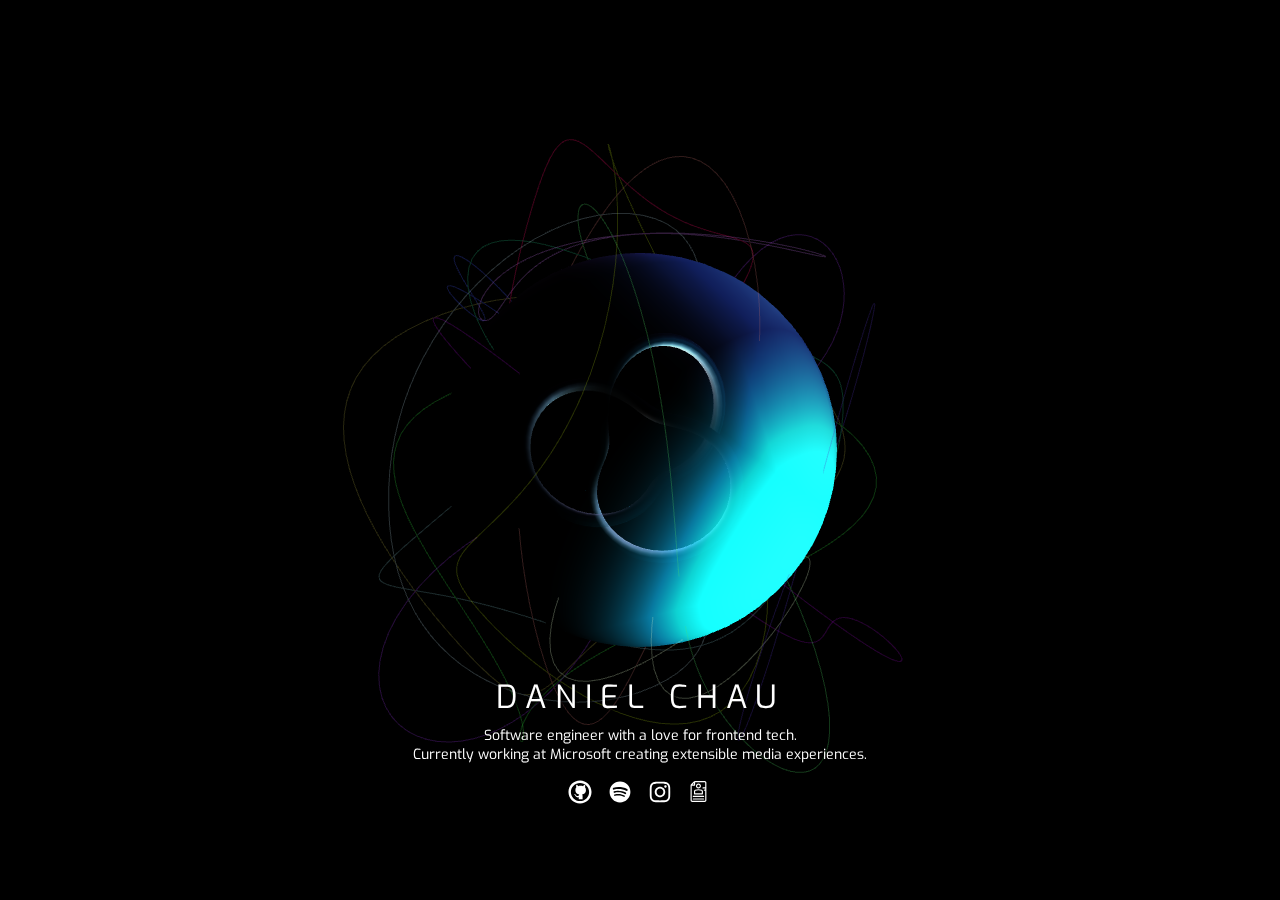
<file: index.html>
<!doctype html><html lang="en"><head><meta charset="UTF-8"/><meta http-equiv="X-UA-Compatible" content="IE=edge"/><meta name="viewport" content="width=device-width,initial-scale=1"/><title>Daniel Chau</title><link rel="icon" type="image/png" href="./favicon.png"/><link rel="preconnect" href="https://fonts.gstatic.com"/><link href="https://fonts.googleapis.com/css2?family=Exo:wght@100&display=swap" rel="stylesheet"/></head><body style="background-color: black; display: none"><div class="info"><div class="heading">DANIEL CHAU</div><div>Software engineer with a love for frontend tech.</div><div>Currently working at Microsoft creating extensible media experiences.</div><div class="iconContainer"><a href="https://github.com/danielchau" target="_blank"><svg viewBox="0 0 50 50" class="icon"><path d="M30.4,40h-4h-4c0,0,0-2.4,0-4c-5.5,1.2-7-3-7-3c-1-2-2-3-2-3c-2-1.2,0-1,0-1c2,0,3,2,3,2  c1.8,3,4.9,2.5,6,2c0-1,0.4-2.5,1-3c-4.4-0.5-8-3-8-8s1-6,2-7c-0.2-0.5-1-2.3,0-5c0,0,2,0,4,3c1-1,4-1,5-1c1,0,4,0,5,1c2-3,4-3,4-3  c1.1,2.7,0.2,4.5,0,5c1,1,2,2,2,7s-3.6,7.5-8,8c0.6,0.5,1,2.2,1,3L30.4,40L30.4,40z"/><path d="M25,1C11.7,1,1,11.7,1,25s10.7,24,24,24s24-10.7,24-24S38.3,1,25,1z M25,44C14.5,44,6,35.5,6,25S14.5,6,25,6  s19,8.5,19,19S35.5,44,25,44z"/></svg></a><a href="https://open.spotify.com/user/1297774712?si=33B4rLisRfKYRp6lvMaeaw" target="_blank"><svg viewBox="0 0 56.69 56.69" class="icon"><path d="M28.3411,3.813c-13.5932,0-24.613,11.019-24.613,24.6122s11.0198,24.6129,24.613,24.6129  c13.5936,0,24.6133-11.0197,24.6133-24.6129S41.9346,3.813,28.3411,3.813z M38.3264,40.0396c-0.3979,0-0.6699-0.138-1.0418-0.3646  c-3.5675-2.158-8.015-3.2921-12.7356-3.2921c-2.6336,0-5.2842,0.3374-7.7634,0.8533c-0.403,0.0876-0.9103,0.2436-1.2132,0.2436  c-0.9347,0-1.558-0.7431-1.558-1.5468c0-1.0348,0.5966-1.549,1.3389-1.691c3.04-0.6927,6.0676-1.0883,9.2123-1.0883  c5.3857,0,10.1859,1.2357,14.3165,3.7111c0.6147,0.3591,0.975,0.7253,0.975,1.6359C39.8572,39.388,39.1359,40.0396,38.3264,40.0396z   M41.0084,33.5251c-0.5341,0-0.8704-0.2156-1.233-0.4266c-4.0038-2.376-9.5529-3.9546-15.6295-3.9546  c-3.1168,0-5.8066,0.436-8.0333,1.0294c-0.4798,0.1318-0.749,0.2738-1.1977,0.2738c-1.0585,0-1.9226-0.8626-1.9226-1.9296  c0-1.0465,0.5073-1.7671,1.5309-2.0557c2.767-0.7598,5.5921-1.3459,9.7045-1.3459c6.4427,0,12.6751,1.6046,17.5749,4.5368  c0.8215,0.4716,1.124,1.0689,1.124,1.9454C42.9268,32.6641,42.0781,33.5251,41.0084,33.5251z M44.062,25.9488  c-0.5011,0-0.7986-0.1218-1.2683-0.379c-4.4549-2.6711-11.3684-4.1423-18.0547-4.1423c-3.3375,0-6.7274,0.3394-9.8325,1.1818  c-0.3576,0.09-0.8094,0.2692-1.2621,0.2692c-1.3129,0-2.3201-1.0386-2.3201-2.3515c0-1.3378,0.8289-2.0886,1.7232-2.3528  c3.5085-1.0336,7.4247-1.5153,11.6823-1.5153c7.2273,0,14.8312,1.4866,20.3857,4.7489c0.7485,0.424,1.2683,1.0635,1.2683,2.2352  C46.3837,24.9846,45.3051,25.9488,44.062,25.9488z"/></svg></a><a href="http://instagram.com/areyoudaniel" target="_blank"><svg viewBox="0 0 600 600" class="icon"><g transform="matrix(1.01619,0,0,1.01619,44,43.8384)"><path d="M251.921,0.159C183.503,0.159 174.924,0.449 148.054,1.675C121.24,2.899 102.927,7.157 86.902,13.385C70.336,19.823 56.287,28.437 42.282,42.442C28.277,56.447 19.663,70.496 13.225,87.062C6.997,103.086 2.739,121.399 1.515,148.213C0.289,175.083 0,183.662 0,252.08C0,320.497 0.289,329.076 1.515,355.946C2.739,382.76 6.997,401.073 13.225,417.097C19.663,433.663 28.277,447.712 42.282,461.718C56.287,475.723 70.336,484.337 86.902,490.775C102.927,497.002 121.24,501.261 148.054,502.484C174.924,503.71 183.503,504 251.921,504C320.338,504 328.917,503.71 355.787,502.484C382.601,501.261 400.914,497.002 416.938,490.775C433.504,484.337 447.553,475.723 461.559,461.718C475.564,447.712 484.178,433.663 490.616,417.097C496.843,401.073 501.102,382.76 502.325,355.946C503.551,329.076 503.841,320.497 503.841,252.08C503.841,183.662 503.551,175.083 502.325,148.213C501.102,121.399 496.843,103.086 490.616,87.062C484.178,70.496 475.564,56.447 461.559,42.442C447.553,28.437 433.504,19.823 416.938,13.385C400.914,7.157 382.601,2.899 355.787,1.675C328.917,0.449 320.338,0.159 251.921,0.159ZM251.921,45.551C319.186,45.551 327.154,45.807 353.718,47.019C378.28,48.14 391.619,52.244 400.496,55.693C412.255,60.263 420.647,65.723 429.462,74.538C438.278,83.353 443.737,91.746 448.307,103.504C451.757,112.381 455.861,125.72 456.981,150.282C458.193,176.846 458.45,184.814 458.45,252.08C458.45,319.345 458.193,327.313 456.981,353.877C455.861,378.439 451.757,391.778 448.307,400.655C443.737,412.414 438.278,420.806 429.462,429.621C420.647,438.437 412.255,443.896 400.496,448.466C391.619,451.916 378.28,456.02 353.718,457.14C327.158,458.352 319.191,458.609 251.921,458.609C184.65,458.609 176.684,458.352 150.123,457.14C125.561,456.02 112.222,451.916 103.345,448.466C91.586,443.896 83.194,438.437 74.378,429.621C65.563,420.806 60.103,412.414 55.534,400.655C52.084,391.778 47.98,378.439 46.859,353.877C45.647,327.313 45.391,319.345 45.391,252.08C45.391,184.814 45.647,176.846 46.859,150.282C47.98,125.72 52.084,112.381 55.534,103.504C60.103,91.746 65.563,83.353 74.378,74.538C83.194,65.723 91.586,60.263 103.345,55.693C112.222,52.244 125.561,48.14 150.123,47.019C176.687,45.807 184.655,45.551 251.921,45.551Z"/><path d="M251.921,336.053C205.543,336.053 167.947,298.457 167.947,252.08C167.947,205.702 205.543,168.106 251.921,168.106C298.298,168.106 335.894,205.702 335.894,252.08C335.894,298.457 298.298,336.053 251.921,336.053ZM251.921,122.715C180.474,122.715 122.556,180.633 122.556,252.08C122.556,323.526 180.474,381.444 251.921,381.444C323.367,381.444 381.285,323.526 381.285,252.08C381.285,180.633 323.367,122.715 251.921,122.715Z"/><path d="M416.627,117.604C416.627,134.3 403.092,147.834 386.396,147.834C369.701,147.834 356.166,134.3 356.166,117.604C356.166,100.908 369.701,87.374 386.396,87.374C403.092,87.374 416.627,100.908 416.627,117.604Z"/></g></svg></a><a href="./Resume.pdf" target="_blank"><svg viewBox="0 -20 450 450" class="icon"><path d="M292.396,324.849H99.879c-6.012,0-10.925,4.848-10.925,10.925c0,6.012,4.849,10.925,10.925,10.925h192.582    c6.012,0,10.925-4.849,10.925-10.925C303.321,329.697,298.473,324.849,292.396,324.849z"/><path d="M292.396,277.01H99.879c-6.012,0-10.925,4.848-10.925,10.925c0,6.012,4.849,10.925,10.925,10.925h192.582    c6.012,0,10.925-4.849,10.925-10.925C303.321,281.859,298.473,277.01,292.396,277.01z"/><path d="M196.137,45.834c-25.859,0-46.998,21.075-46.998,46.998c0,25.859,21.139,46.933,46.998,46.933    s46.998-21.075,46.998-46.998S221.996,45.834,196.137,45.834z M196.137,117.851c-13.77,0-25.083-11.313-25.083-25.083    c0-13.77,11.248-25.083,25.083-25.083s25.083,11.313,25.083,25.083C221.22,106.537,209.907,117.851,196.137,117.851z"/><path d="M258.521,163.362c-39.887-15.515-84.752-15.515-124.638,0c-13.059,5.107-21.786,18.101-21.786,32.388v44.347    c-0.065,6.012,4.849,10.925,10.861,10.925h146.424c6.012,0,10.925-4.848,10.925-10.925V195.75    C280.307,181.463,271.58,168.469,258.521,163.362z M258.521,229.236H133.883v-33.422c0-5.301,3.168-10.214,7.887-12.024    c34.844-13.511,74.02-13.511,108.865,0c4.719,1.875,7.887,6.659,7.887,12.024V229.236z"/><path d="M313.083,0H131.491c-8.404,0-16.291,3.232-22.238,9.18L57.018,61.414c-5.947,5.948-9.18,13.834-9.18,22.238v277.333    c0,17.39,14.158,31.547,31.547,31.547h233.762c17.39,0,31.547-14.158,31.547-31.547V31.547C344.501,14.158,330.343,0,313.083,0z     M112.032,37.236v27.022H85.01L112.032,37.236z M322.715,116.816h-40.598c-6.012,0-10.925,4.849-10.925,10.925    c0,6.012,4.848,10.925,10.925,10.925h40.598v19.394h-14.869c-6.012,0-10.925,4.848-10.925,10.925    c0,6.012,4.849,10.925,10.925,10.925h14.869v181.139c0,5.366-4.331,9.697-9.632,9.697H79.192c-5.301,0-9.632-4.331-9.632-9.632    V86.044h53.398c6.012,0,10.925-4.848,10.925-10.925V21.721h179.2c5.301,0,9.632,4.331,9.632,9.632V116.816z"/></svg></a></div></div><script src="main.6ca19452c677d4933b02.js"></script></body></html>
</file>
